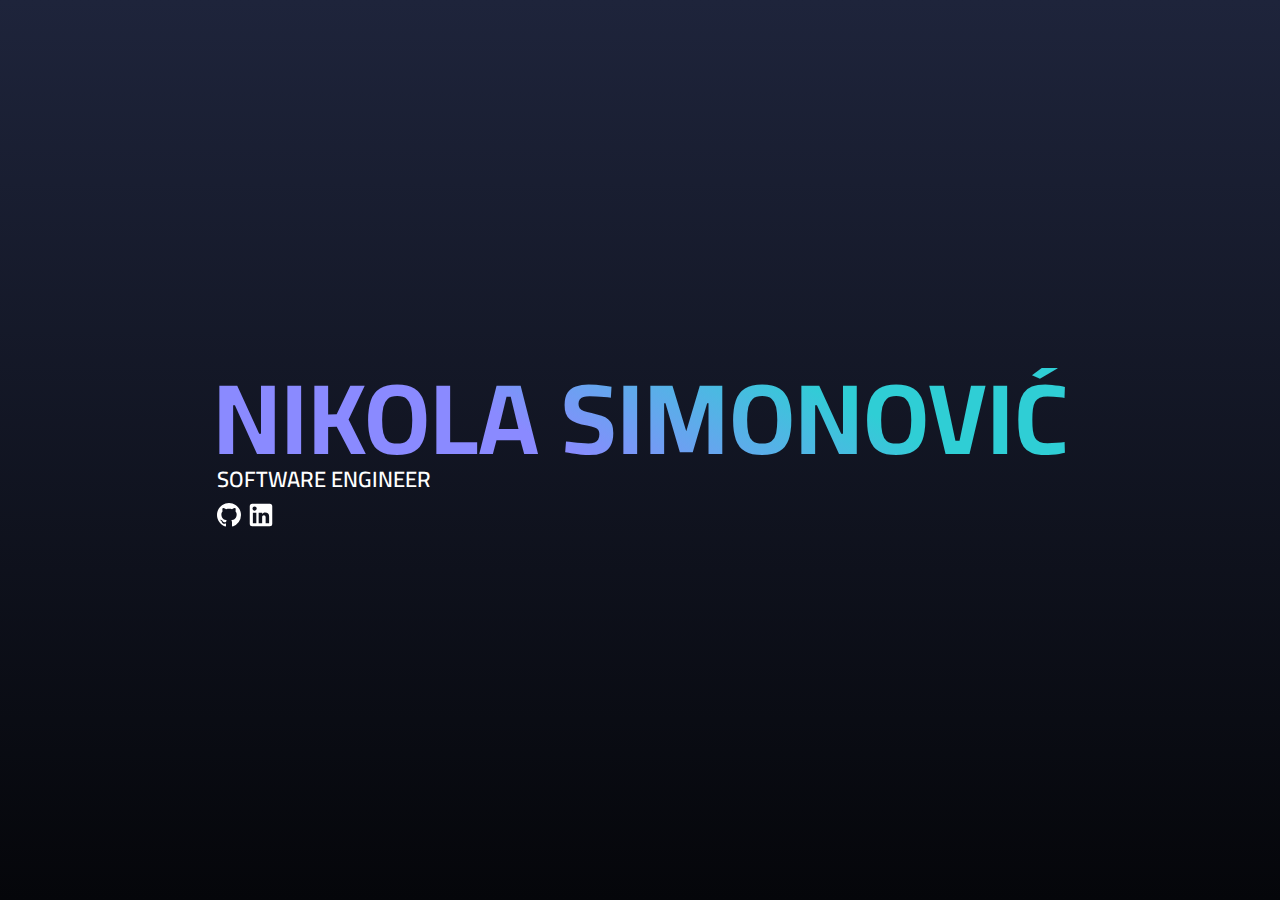
<file: index.html>
<!DOCTYPE html>
<html>
    <head>
        <title>Nikola Simonovic</title>
        <meta charset="utf-8" />
        <meta name="viewport" content="width=device-width, initial-scale=1" />
        <meta
            name="google-site-verification"
            content="1QXS5Og2I7b1WOw-emqWIU7-PmIQzaTIzCkRzxV3fO4"
        />
        <meta
            name="description"
            content="Nikola Simonovic - Software Engineer"
        />
        <meta
            name="keywords"
            content="Nikola, Simonovic, Simonović, software, engineer, portfolio, web, developer, programmer, javascript, programming, engineering"
        />
        <meta name="author" content="Nikola Simonovic" />
        <link rel="shortcut icon" href="./img/favicon.png" type="image/png" />
        <link rel="preconnect" href="https://fonts.googleapis.com" />
        <link rel="preconnect" href="https://fonts.gstatic.com" crossorigin />
        <link
            href="https://fonts.googleapis.com/css2?family=Cairo:wght@400;500;600;700;800&display=swap"
            rel="stylesheet"
        />
        <style>
            html,
            body,
            div,
            h1,
            p,
            a,
            svg {
                margin: 0;
                padding: 0;
            }
            html,
            body {
                overflow: hidden;
                width: 100%;
                height: 100%;
                scrollbar-color: #e1e1e1 #151515;
                scrollbar-width: thin;
                font-family: "Cairo", sans-serif;
            }
            body {
                display: flex;
                justify-content: center;
                align-items: center;
                line-height: 1;
                background-color: #161a2b;
                background: linear-gradient(#1e243b, #05060a);
            }
            .main {
                padding: 15px;
                animation: animateStart 2500ms ease-in-out;
            }
            .main h1 {
                font-size: 100px;
                text-align: center;
                text-transform: uppercase;
                font-weight: bold;
                background: linear-gradient(
                    30deg,
                    #8a8aff 20%,
                    #2fced5 40%,
                    #2fced5 60%,
                    #8a8aff 80%
                );
                background-clip: text;
                -webkit-background-clip: text;
                -webkit-text-fill-color: transparent;
                background-size: 200% auto;
                color: #fff;
                animation: animateText 4s linear infinite;
                transform: translate3d(0, 0, 0);
            }
            .main p {
                font-size: 22px;
                padding-left: 4px;
                color: #fff;
                text-transform: uppercase;
                font-weight: 600;
            }
            .links {
                padding-top: 10px;
                padding-left: 4px;
                display: flex;
                align-items: center;
                gap: 5px;
            }
            .links svg {
                width: 24px;
                height: 24px;
                color: #fff;
            }
            .links a:nth-child(2) svg {
                width: 30px;
                height: 30px;
            }
            @keyframes animateText {
                to {
                    background-position: 200% center;
                }
            }
            @keyframes animateStart {
                from {
                    opacity: 0;
                    transform: scale(0.95);
                    filter: blur(3px);
                }
                to {
                    opacity: 1;
                    transform: scale(1);
                    filter: blur(0);
                }
            }
            @media screen and (max-width: 1200px) {
                .main h1 {
                    font-size: 70px;
                }
                .main p {
                    font-size: 20px;
                }
                .links {
                    padding-top: 7px;
                }
            }
            @media screen and (max-width: 720px) {
                .main h1 {
                    font-size: 54px;
                }
                .main p {
                    font-size: 18px;
                    padding-left: 3px;
                    padding-top: 1px;
                }
                .links {
                    padding-top: 5px;
                }
            }
            @media screen and (max-width: 500px) {
                .main p {
                    text-align: center;
                    padding-top: 10px;
                }
                .links {
                    padding-top: 12px;
                    justify-content: center;
                }
                .links svg {
                    width: 22px;
                    height: 22px;
                }
                .links a:nth-child(2) svg {
                    width: 28px;
                    height: 28px;
                }
            }
            @media screen and (max-width: 319px) {
                .main h1 {
                    font-size: 42px;
                }
            }
        </style>
    </head>
    <body>
        <div class="main">
            <h1>Nikola Simonović</h1>
            <p>Software Engineer</p>
            <div class="links">
                <a href="https://github.com/niksimon" target="_blank"
                    ><svg
                        xmlns="http://www.w3.org/2000/svg"
                        viewBox="0 0 16 16"
                    >
                        <path
                            fill="currentColor"
                            d="M8 0C3.58 0 0 3.58 0 8c0 3.54 2.29 6.53 5.47 7.59c.4.07.55-.17.55-.38c0-.19-.01-.82-.01-1.49c-2.01.37-2.53-.49-2.69-.94c-.09-.23-.48-.94-.82-1.13c-.28-.15-.68-.52-.01-.53c.63-.01 1.08.58 1.23.82c.72 1.21 1.87.87 2.33.66c.07-.52.28-.87.51-1.07c-1.78-.2-3.64-.89-3.64-3.95c0-.87.31-1.59.82-2.15c-.08-.2-.36-1.02.08-2.12c0 0 .67-.21 2.2.82c.64-.18 1.32-.27 2-.27c.68 0 1.36.09 2 .27c1.53-1.04 2.2-.82 2.2-.82c.44 1.1.16 1.92.08 2.12c.51.56.82 1.27.82 2.15c0 3.07-1.87 3.75-3.65 3.95c.29.25.54.73.54 1.48c0 1.07-.01 1.93-.01 2.2c0 .21.15.46.55.38A8.012 8.012 0 0 0 16 8c0-4.42-3.58-8-8-8"
                        /></svg></a
                ><a href="https://www.linkedin.com/in/niksimon/" target="_blank"
                    ><svg
                        xmlns="http://www.w3.org/2000/svg"
                        viewBox="0 0 24 24"
                    >
                        <path
                            fill="currentColor"
                            d="M19 3a2 2 0 0 1 2 2v14a2 2 0 0 1-2 2H5a2 2 0 0 1-2-2V5a2 2 0 0 1 2-2zm-.5 15.5v-5.3a3.26 3.26 0 0 0-3.26-3.26c-.85 0-1.84.52-2.32 1.3v-1.11h-2.79v8.37h2.79v-4.93c0-.77.62-1.4 1.39-1.4a1.4 1.4 0 0 1 1.4 1.4v4.93zM6.88 8.56a1.68 1.68 0 0 0 1.68-1.68c0-.93-.75-1.69-1.68-1.69a1.69 1.69 0 0 0-1.69 1.69c0 .93.76 1.68 1.69 1.68m1.39 9.94v-8.37H5.5v8.37z"
                        /></svg
                ></a>
            </div>
        </div>
    </body>
</html>
</file>
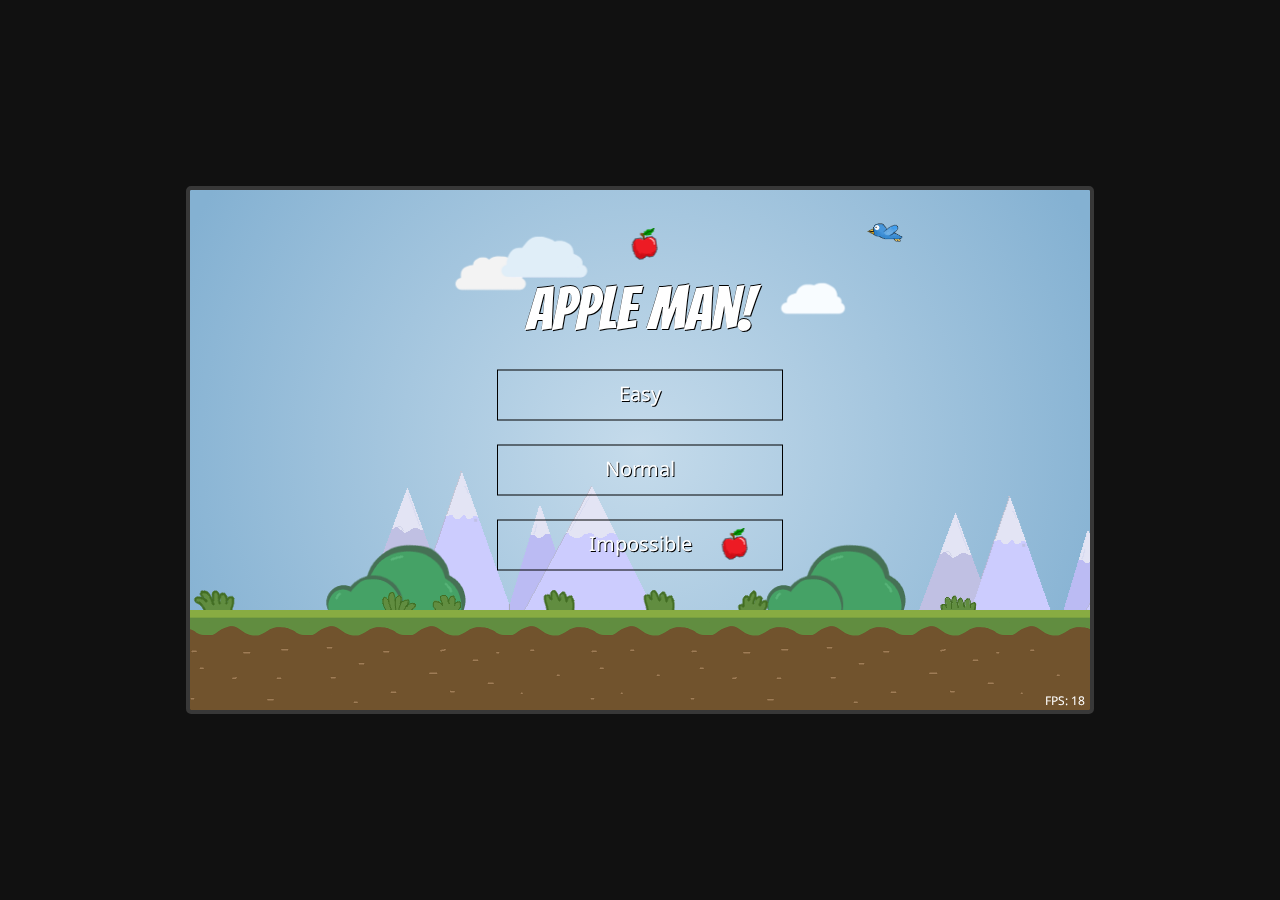
<file: apple-man/index.html>
<!DOCTYPE html>
<html>
  <head>
    <meta charset="utf-8" />
    <link href="https://fonts.googleapis.com/css?family=Droid+Sans:700" rel="stylesheet" type="text/css" />
    <link href="https://fonts.googleapis.com/css?family=Bangers" rel="stylesheet" type="text/css" />
    <title>Apple man!</title>
    <style>
      body {
        background-color: #111111;
      }
      canvas {
        display: block;
        margin: auto;
        position: absolute;
        top: 0;
        left: 0;
        right: 0;
        bottom: 0;
        width: 900px;
        height: 520px;
        border: 4px solid #383838;
        border-radius: 5px;
        cursor: url("images/cursor.ico") 7 7, auto;
      }
    </style>
  </head>
  <body>
    <canvas id="canvas"></canvas>
    <script src="game.js"></script>
  </body>
</html>
</file>
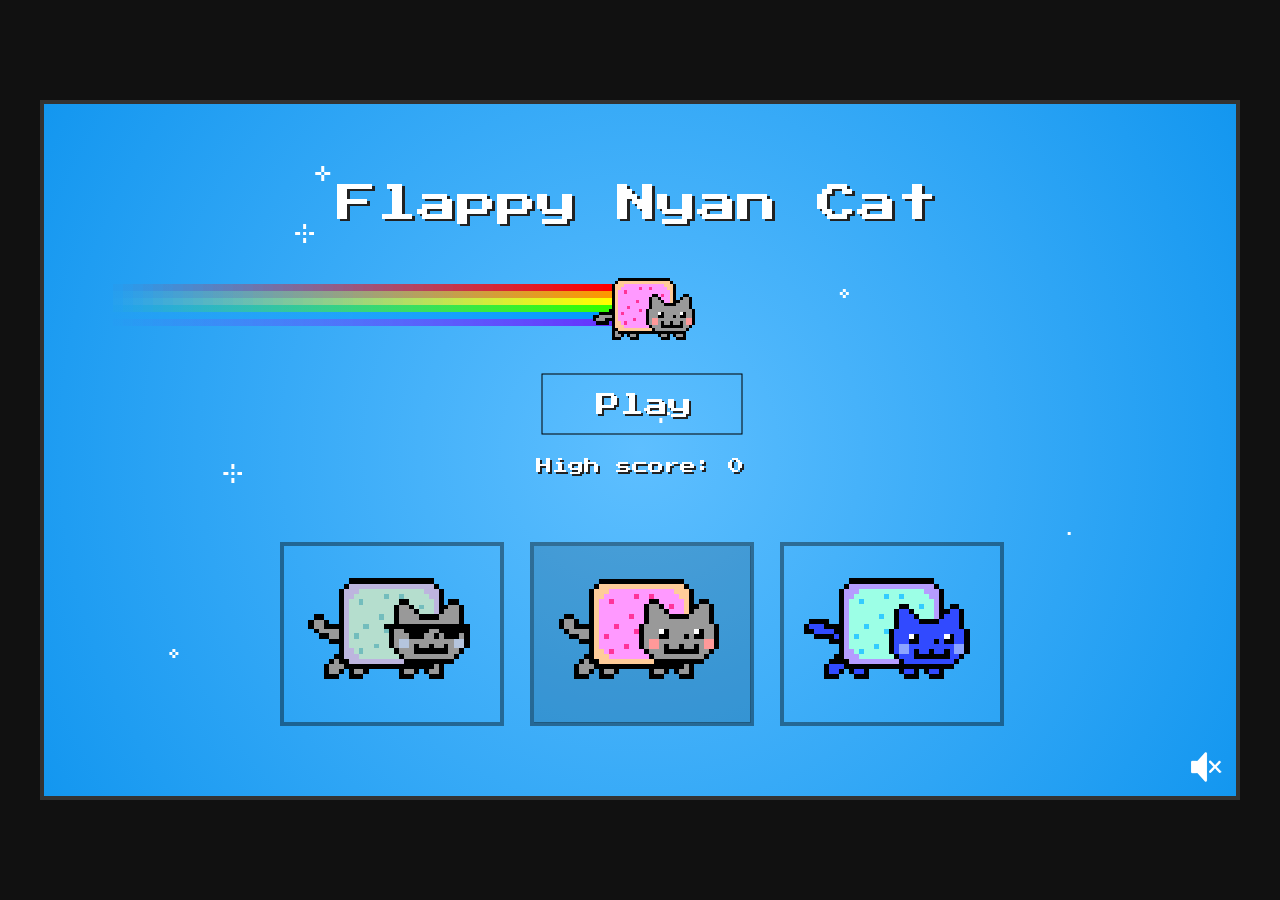
<file: flappy-nyan-cat/index.html>
<!DOCTYPE html>
<html lang="en">
  <head>
    <meta charset="utf-8" />
    <meta http-equiv="X-UA-Compatible" content="IE=edge" />
    <title>Flappy Nyan Cat</title>
    <meta name="description" content="Flappy Nyan Cat HTML5 Game" />
    <meta name="viewport" content="width=device-width, initial-scale=1" />
    <link href="https://fonts.googleapis.com/css?family=Press+Start+2P" rel="stylesheet" />
    <style>
      html,
      body {
        background-color: #111;
        box-sizing: border-box;
        padding: 0;
        margin: 0;
        position: relative;
      }
      body {
        min-height: 100vh;
      }
      canvas {
        display: block;
        width: 1200px;
        height: 700px;
        margin: auto;
        position: absolute;
        top: 0;
        left: 0;
        bottom: 0;
        right: 0;
        border: 4px solid #333;
        box-sizing: border-box;
      }
    </style>
  </head>
  <body>
    <canvas class="canvas" id="canvas"></canvas>
    <script src="game.js" async defer></script>
  </body>
</html>
</file>
